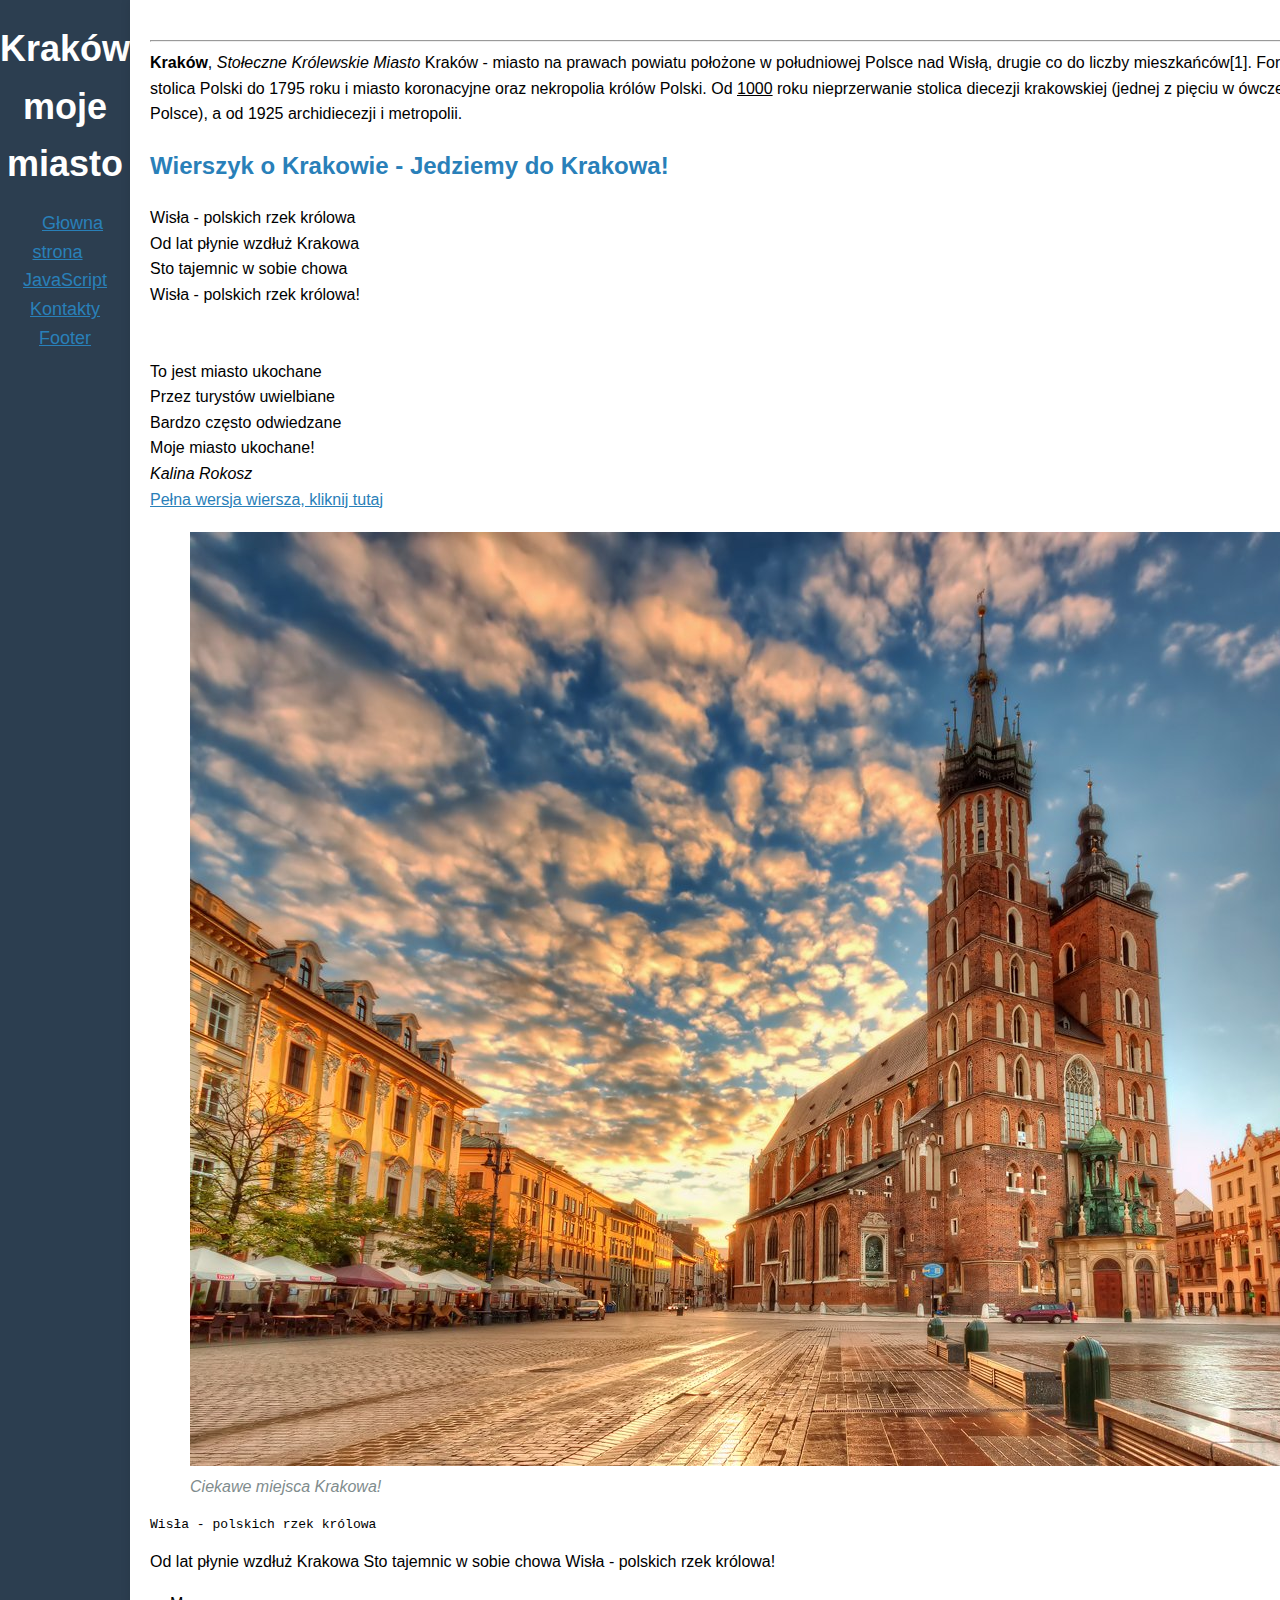
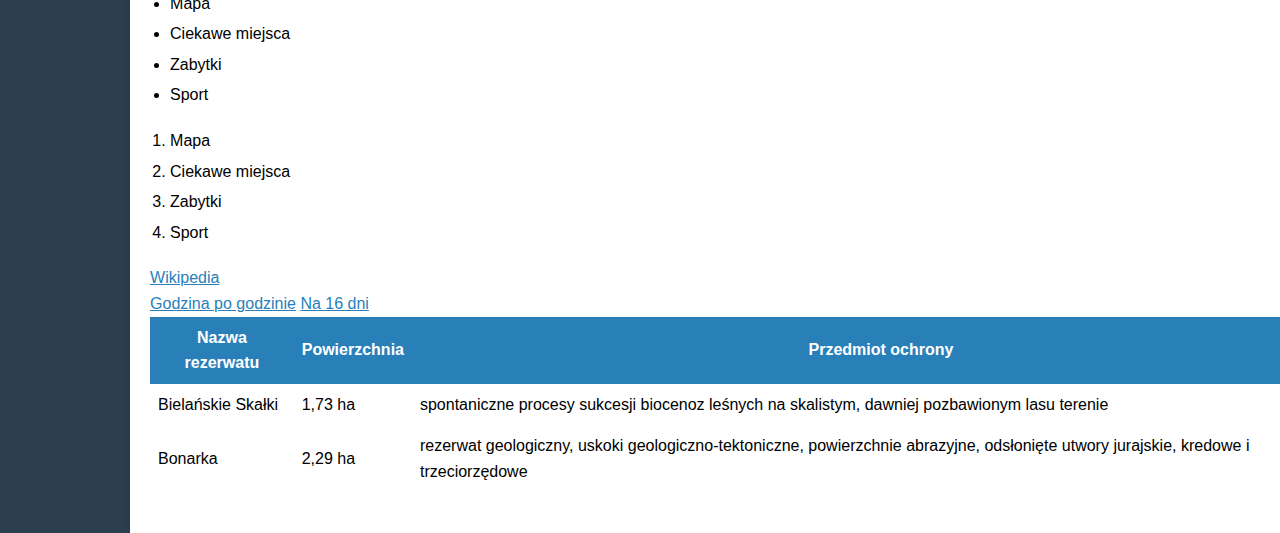
<file: index.html>
<!DOCTYPE html>
<html lang="pl">

<head>
    <title>Kraków</title>
    <meta charset="UTF-8">
    <link rel="stylesheet" href="style.css">
</head>

<body>
    <header>
        <h1>Kraków moje miasto</h1>
        <nav>
            <ul>
                <li><a href="index.html">Głowna strona</a></li>
                <li><a href="js.html" target="_blank">JavaScript</a></li>
                <li><a href="kontakty.html" target="_blank">Kontakty</a></li>
                <li><a href="#footer">Footer</a></li>
            </ul>
        </nav>
    </header>
    <main>
        <p>
        </p>
        <hr>
        <b>Kraków</b>, <i>Stołeczne Królewskie Miasto</i> Kraków - miasto na prawach powiatu położone w południowej Polsce nad Wisłą, drugie co do liczby mieszkańców[1]. Formalna stolica Polski do 1795 roku i miasto koronacyjne oraz nekropolia królów Polski. Od <u>1000</u> roku nieprzerwanie stolica diecezji krakowskiej (jednej z pięciu w ówczesnej Polsce), a od 1925 archidiecezji i metropolii.
        <h2>Wierszyk o Krakowie - Jedziemy do Krakowa!</h2>
        <p>
            Wisła - polskich rzek królowa<br> Od lat płynie wzdłuż Krakowa<br> Sto tajemnic w sobie chowa<br> Wisła - polskich rzek królowa!<br>
            <br><br>
                To jest miasto ukochane<br>
                Przez turystów uwielbiane<br>
                Bardzo często odwiedzane<br>
                Moje miasto ukochane!<br>
                <i>Kalina Rokosz</i><br>
                <a href="https://muzycznakurtyna.pl/wierszyk/jedziemy-do-krakowa-wierszyk-o-krakowie/" target="_blank">Pełna wersja wiersza, kliknij tutaj</a>
        </p>
        <figure>
            <img src="images/krakow.jpg" alt="obrazek Kraków">
            <figcaption>Ciekawe miejsca Krakowa!</figcaption>
        </figure>
        <pre>
Wisła - polskich rzek królowa
</pre>
        Od lat płynie wzdłuż Krakowa
        Sto tajemnic w sobie chowa
        Wisła - polskich rzek królowa!
        <ul>
            <li>Mapa</li>
            <li>Ciekawe miejsca</li>
            <li>Zabytki</li>
            <li>Sport</li>
        </ul>
        <ol>
            <li>Mapa</li>
            <li>Ciekawe miejsca</li>
            <li>Zabytki</li>
            <li>Sport</li>
        </ol>
          <style>
        body {
            margin: 0;
            font-family: Arial, sans-serif;
            display: flex; 
            min-height: 100vh;
        }

        .content {
            flex: 3; 
            padding: 20px;
            background-color: #ffffff;
        }

        .widget {
            flex: 1; 
            background-color: #f0f0f0;
            padding: 20px;
            box-shadow: -2px 0 5px rgba(0, 0, 0, 0.1); 
        }

        .container {
            display: flex; 
            width: 100%;
        }
    </style>
        
        
        <a href="https://pl.wikipedia.org/wiki/Krak%C3%B3w" target="_blank">Wikipedia</a>
        <div id="tp-widget-default" data-city="200122" data-version="2.0.0">
            <div id="tp-widget-bottom-default">
                <a id="tp-widget-flink-default" href="https://www.twojapogoda.pl/prognoza-godzinowa-polska/malopolskie-krakow/" target="_blank" rel="nofollow" title="Kraków - prognoza godzinowa">Godzina po godzinie</a>
                <a id="tp-widget-flink-second" href="https://www.twojapogoda.pl/prognoza-16dni-polska/malopolskie-krakow/" target="_blank" rel="nofollow" title="Kraków - prognoza na 16 dni">Na 16 dni</a>
                <a id="tp-widget-mlink-default" href="https://www.twojapogoda.pl" target="_blank" rel="nofollow" title="TwojaPogoda.pl - Pogoda w Polsce i na świecie - pogoda na 16 dni"></a>
            </div>
            <script type="text/javascript">
                (function(t, p, w, d, g) {
                    if (t.getElementById(w)) return;
                    d = t.getElementsByTagName(p)[0], g = t.createElement(p);
                    g.id = w;
                    g.src = "https://widget.twojapogoda.pl/default/main.js";
                    g.charset = "UTF-8";
                    d.parentNode.appendChild(g);
                }(document, "script", "tp-widget-script-default"));
            </script>
        </div>
        <table>
            <tr>
                <th>Nazwa rezerwatu</th>
                <th>Powierzchnia</th>
                <th>Przedmiot ochrony</th>
            </tr>
            <tr>
                <td>Bielańskie Skałki</td>
                <td>1,73 ha</td>
                <td>spontaniczne procesy sukcesji biocenoz leśnych na skalistym, dawniej pozbawionym lasu terenie</td>
            </tr>
            <tr>
                <td>Bonarka</td>
                <td>2,29 ha</td>
                <td>rezerwat geologiczny, uskoki geologiczno-tektoniczne, powierzchnie abrazyjne, odsłonięte utwory jurajskie, kredowe
                    i trzeciorzędowe</td>
            </tr>
        </table>
    </main>
    <footer id="footer">
        <P>
            x<sub>l</sub> + x<sub>2</sub> = 1000 <br>
            Lekcja trwa: 12<sup>15</sup> - 13<sup>00</sup>
        </p>
        <p>Copyright &copy; 3a1 klasa Iwo Stępień &spades;</p>
    </footer>
    <script>
        (function(t, p, w, d, g) {
            if (t.getElementByld(w)) return;
            d = t.getElementsByTagName(p)[0], g = t.createElement(p);
            g.id = w;
            g.src = "https://widget.twojapogoda.pl/default/main.js";
            g.charset = "UTF-8";
            d.parentNode.appendChild(g);
        }(document, "script", "tp-widget-script-default"));
    </script>
</body>

</html>
</file>
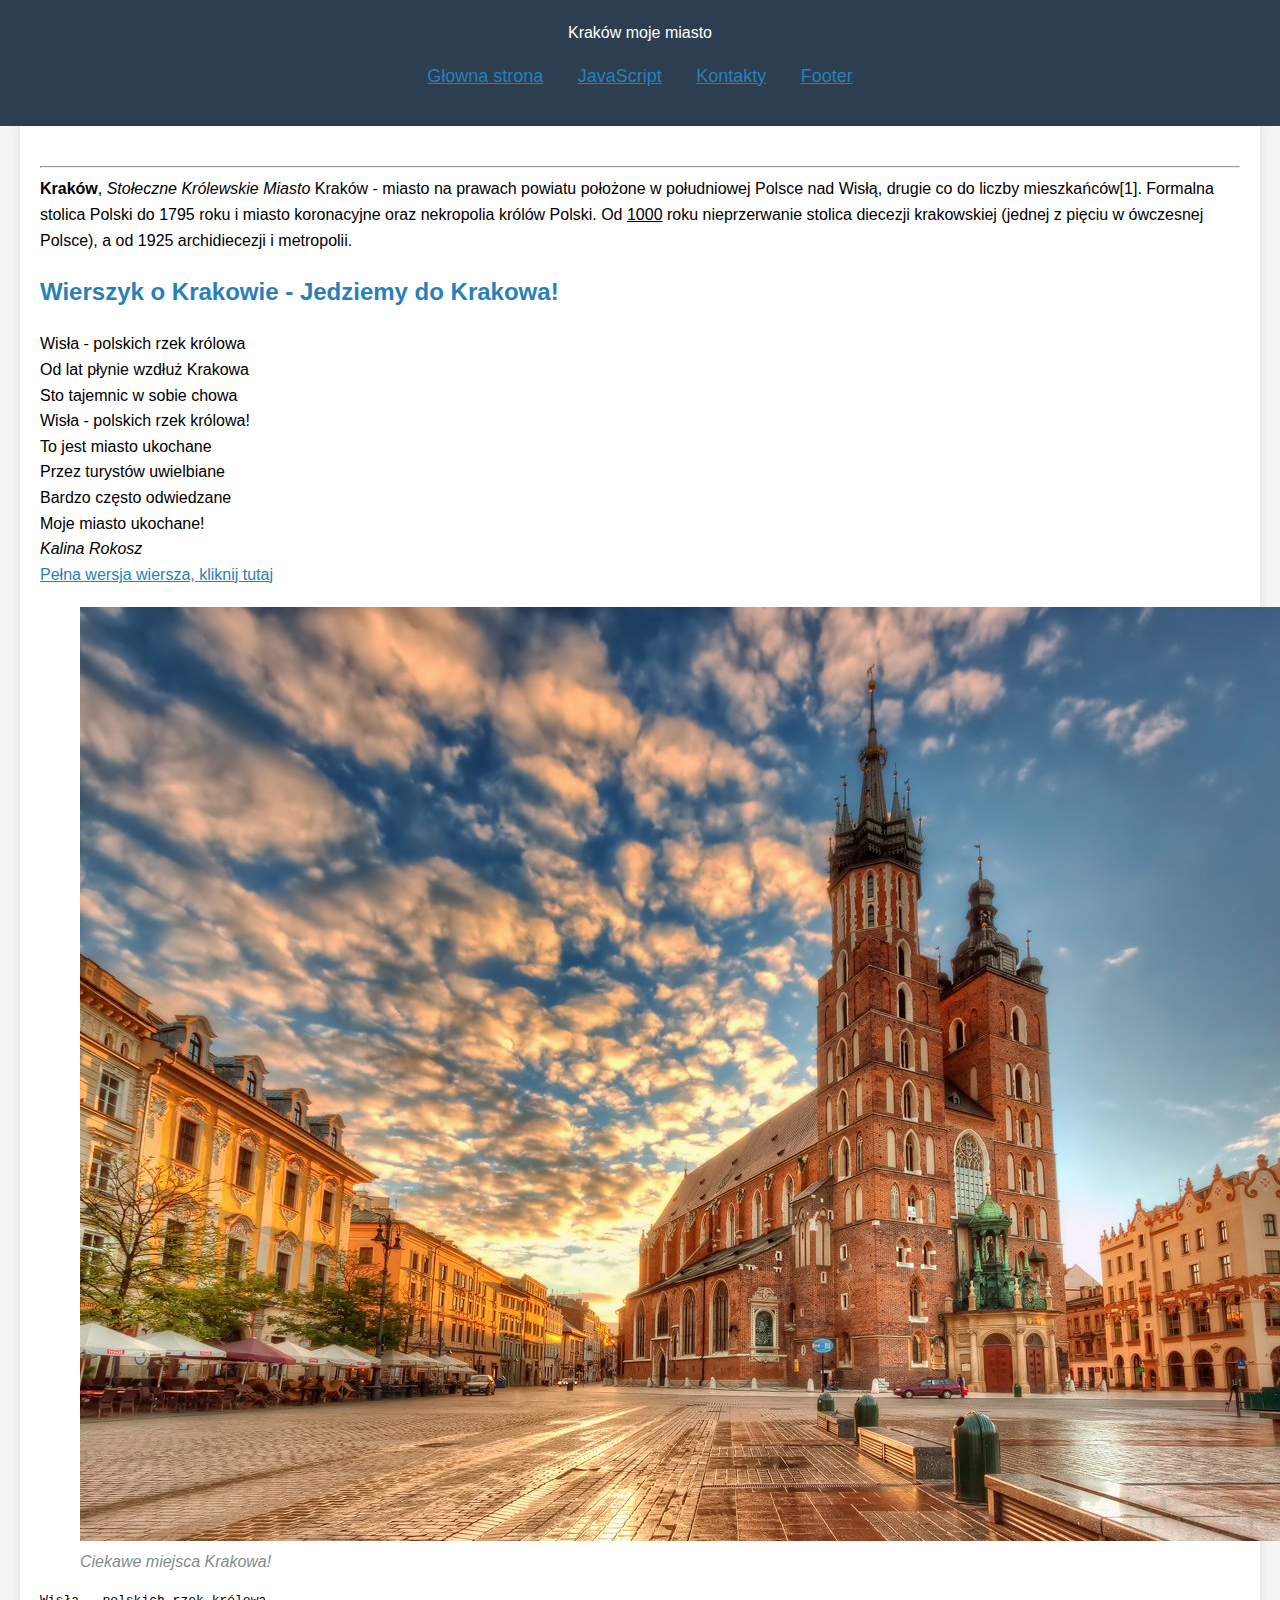
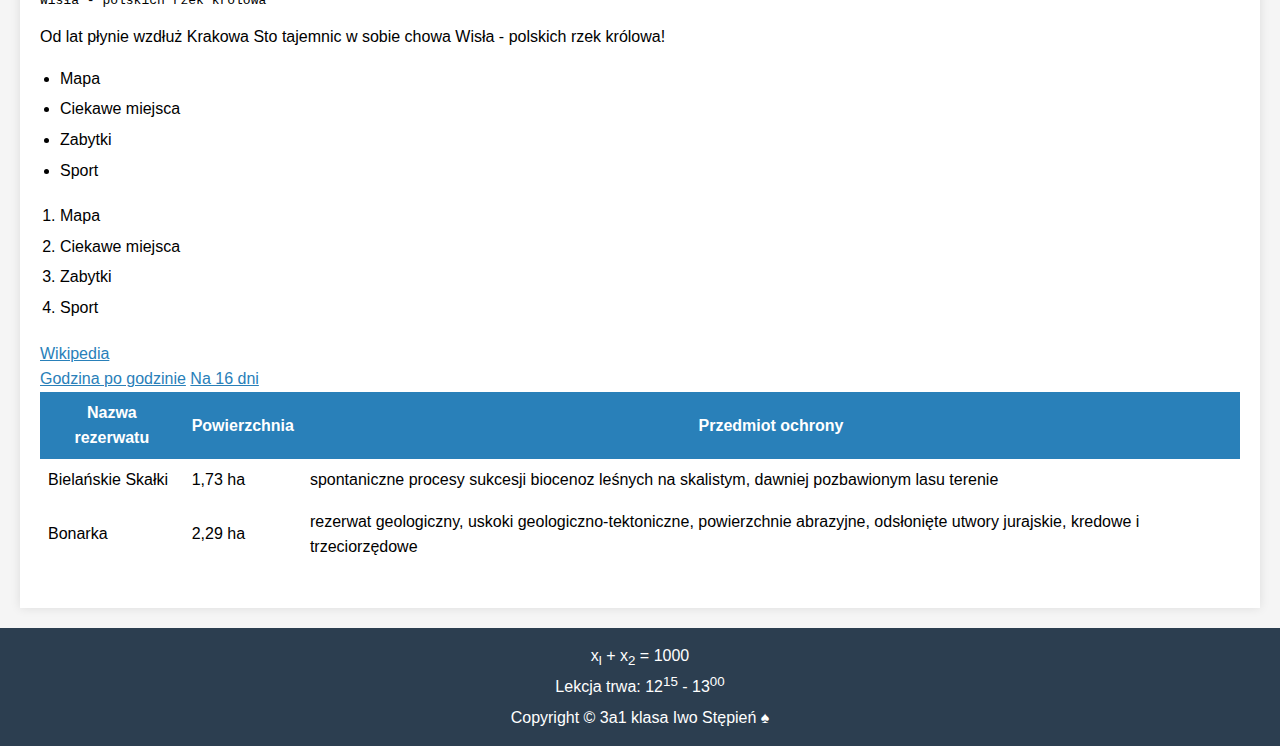
<file: INDEXPOPRAWNEHTML.html>
<!DOCTYPE html>
<html lang="pl">
<head>
<title>Kraków</title>
<meta charset="UTF-8">
<link rel="stylesheet" href="style.css">
</head>
<body>
<header>
<hl>Kraków moje miasto</hl> <nav>
<ul>
<li><a href="index.html">Głowna strona</a></li>
<li><a href="js.html" target="_blank">JavaScript</a></li> <li><a href="kontakty.html" target="_blank">Kontakty</a></li> <li><a href="#footer">Footer</a></li>
</ul>
</nav>
</header>
<main>
<P>
</p>
<hr>
<b>Kraków</b>, <i>Stołeczne Królewskie Miasto</i> Kraków - miasto na prawach powiatu położone w południowej Polsce nad Wisłą, drugie co do liczby mieszkańców[1]. Formalna stolica Polski do 1795 roku i miasto koronacyjne oraz nekropolia królów Polski. Od <u>1000</u> roku nieprzerwanie stolica diecezji krakowskiej (jednej z pięciu w ówczesnej Polsce), a od 1925 archidiecezji i metropolii.
<h2>Wierszyk o Krakowie - Jedziemy do Krakowa!</h2>
<P>
Wisła - polskich rzek królowa<br> Od lat płynie wzdłuż Krakowa<br> Sto tajemnic w sobie chowa<br> Wisła - polskich rzek królowa!<br> <brxbr>
To jest miasto ukochane<br>
Przez turystów uwielbiane<br>
Bardzo często odwiedzane<br>
Moje miasto ukochane!<br>
<i>Kalina Rokosz</i><br>
<a href="https://muzycznakurtyna.pl/wierszyk/jedziemy-do-krakowa-wierszyk-o-krakowie/" target="_blank">Pełna wersja wiersza, kliknij tutaj</a>
</p>
<figure>
<img src="images/krakow.jpg" alt="obrazek Kraków">
<figcaption>Ciekawe miejsca Krakowa!</figcaption>
</figure>
<pre>
Wisła - polskich rzek królowa
</pre>
Od lat płynie wzdłuż Krakowa
Sto tajemnic w sobie chowa
Wisła - polskich rzek królowa!
<ul>
<li>Mapa</li>
<li>Ciekawe miejsca</li>
<li>Zabytki</li>
<li>Sport</li>
</ul>
<ol>
<li>Mapa</li>
<li>Ciekawe miejsca</li>
<li>Zabytki</li>
<li>Sport</li>
</ol>
<a href="https://pl.wikipedia.org/wiki/Krak%C3%B3w" target="_blank">Wikipedia</a>
<div id="tp-widget-default" data-city="200122" data-version="2.0.0">
	<div id="tp-widget-bottom-default">
		<a id="tp-widget-flink-default" href="https://www.twojapogoda.pl/prognoza-godzinowa-polska/malopolskie-krakow/" target="_blank" rel="nofollow" title="Kraków - prognoza godzinowa">Godzina po godzinie</a>
		<a id="tp-widget-flink-second" href="https://www.twojapogoda.pl/prognoza-16dni-polska/malopolskie-krakow/" target="_blank" rel="nofollow" title="Kraków - prognoza na 16 dni">Na 16 dni</a>
		<a id="tp-widget-mlink-default" href="https://www.twojapogoda.pl" target="_blank" rel="nofollow" title="TwojaPogoda.pl - Pogoda w Polsce i na świecie - pogoda na 16 dni"></a>
	</div>
	<script type="text/javascript">
		(function (t, p, w, d, g) {
			if (t.getElementById(w)) return;
			d = t.getElementsByTagName(p)[0], g = t.createElement(p);
			g.id = w; g.src = "https://widget.twojapogoda.pl/default/main.js";g.charset="UTF-8";
			d.parentNode.appendChild(g);
		}(document, "script", "tp-widget-script-default"));
	</script>
</div>
<table>
    <tr>
    <th>Nazwa rezerwatu</th>
    <th>Powierzchnia</th>
    <th>Przedmiot ochrony</th>
    </tr>
    <tr>
    <td>Bielańskie Skałki</td>
    <td>1,73 ha</td>
    <td>spontaniczne procesy sukcesji biocenoz leśnych na skalistym, dawniej pozbawionym lasu terenie</td>
    </tr>
    <tr>
    <td>Bonarka</td>
    <td>2,29 ha</td>
    <td>rezerwat geologiczny, uskoki geologiczno-tektoniczne, powierzchnie abrazyjne, odsłonięte utwory jurajskie, kredowe
    i trzeciorzędowe</td>
    </tr>
    </table>
</main>
<footer id="footer">
<P>
x<sub>l</sub> + x<sub>2</sub> = 1000 <br>
Lekcja trwa: 12<sup>15</sup> - 13<sup>00</sup>
</p>
<p>Copyright &copy; 3a1 klasa Iwo Stępień &spades;</p>
</footer>
<script>
(function (t, p, w, d, g) {
if (t.getElementByld(w)) return;
d = t.getElementsByTagName(p)[0], g = t.createElement(p);
g.id = w; g.src = "https://widget.twojapogoda.pl/default/main.js";g.charset="UTF-8"; d.parentNode.appendChild(g);
}(document, "script", "tp-widget-script-default"));
</script>
</body>
</html>
</file>
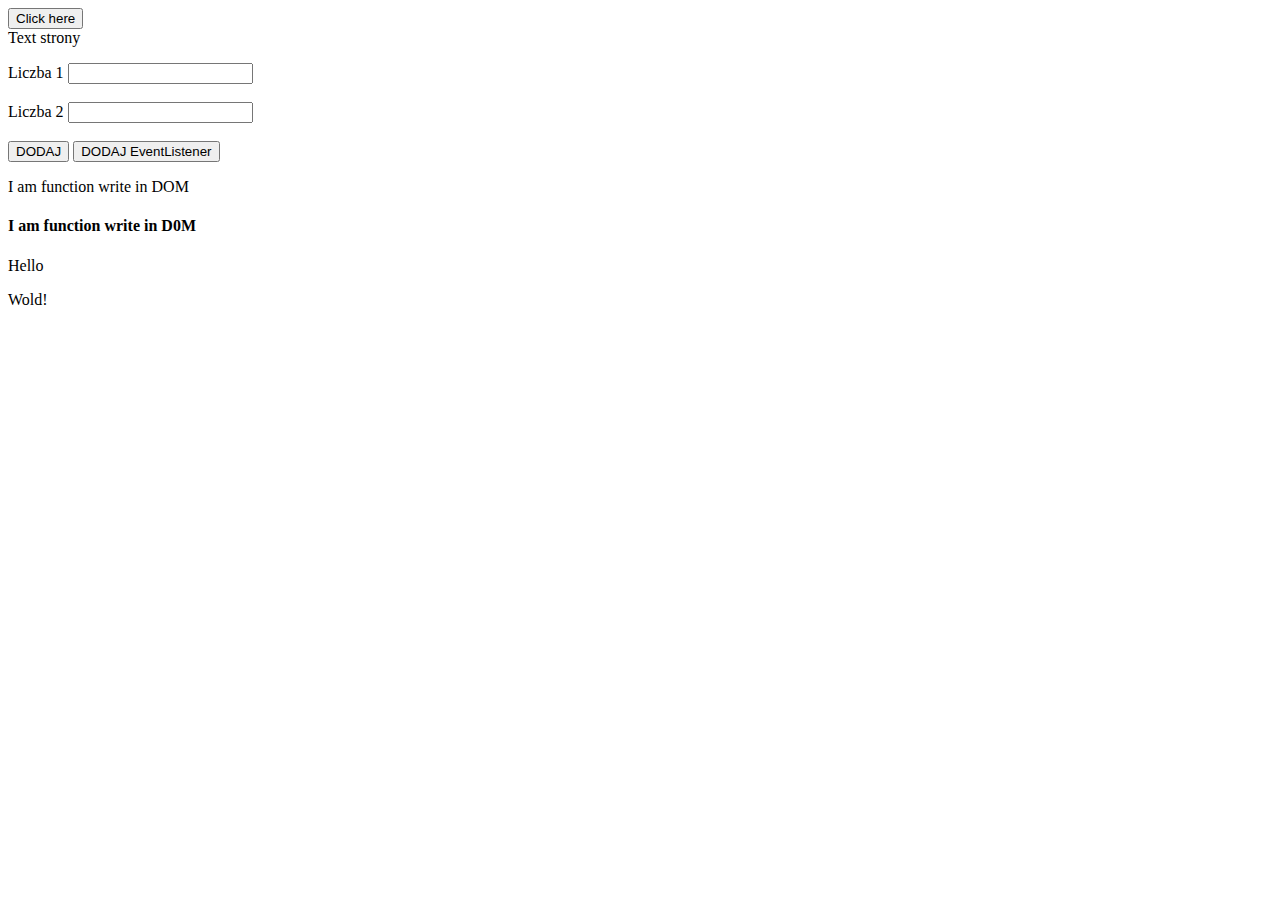
<file: js.html>
<!DOCTYPE html>
<html lang="pl">

<head>
    <meta charset="UTF-8">
    <meta name="viewport" content="width=device-width, initial-scale=l.0">
    <title>JavaScript</title>
</head>

<body>
    <button id="clickIt">Click here</button>
    <div id="div-id-l">Text strony</div>
    <p id="demo"></p>
    <div>
        Liczba 1 <input type="text" id="liczbal"><br><br>
        Liczba 2 <input type="text" id="liczba2"><br><br>
        <button onclick="dodaj()">DODAJ</button>
        <button id="dodaj">DODAJ EventListener</button>
        <p id="wynik"></p>
    </div>

    <script>
        // alert("Hello world!")
        // prompt("jak masz na imię?")
        // console.log("I am console your browser, hello!")
        //DOM

        document.write("I am function write in DOM")
        document.write("<h4>I am function write in D0M</h4>")

        //my fuction

        function myWrite(myAttribute) {
            document.write(myAttribute);
        }

        myWrite("<hl class='element-hl'>Hello</hl>");
        myWrite("<br>");
        myWrite("<p>Wold!</p>");
        myWrite("<br>")
        let myElement = document.getElementByld("div-id-l");
        document.getElementByld("div-id-l").innerHTML += "<div style='color:blue;'>It is add innerHTML</div>";
        document.getElementByld("div-id-l").style.color = "red";
        myElement.style.fontsize = "30px";

        // varible
        let num = 1.45;
        let str = "string";
        let bool = true;
        console.log(num);
        console.log(str);
        console.log(bool);

        let firstNum = 17;
        let secondNum = 24;

        //
        firstNum = 1000 + firstNum;
        firstNum += 100;
        console.log(firstNum);
        firstNum++;
        console.log(firstNum);
        firstNum--;
        console.log(firstNum);

        document.write("Wynik dodawanie: ", firstNum + secondNum, "<br>");
        document.write("Wynik reszta z dzielenia: ", firstNum % secondNum, "<br>")
        document.write("Wynik mnożenia: ", firstNum * secondNum, "<br>");
        document.write("Wynik dzielenia: ", firstNum / secondNum, "<br>");

        // function +

        function summ(a, b) {
            return a + b;
        }

        document.write("Wynik funkcji summ: ", summ(firstNum, secondNum))

        // Listener and function

        function myFunction() {
            document.getElementByld("demo").innerHTML += "We clicked!<br>";
        }

        document.getElementByld("clicklt").addEventListener("click", myFunction)

        //onclick="dodaj()"
        function dodaj() {
            let liczbal = parselnt(document.getElementByld("liczbal").value);
            let liczba2 = parselnt(document.getElementByld("liczba2").value);
            let wynikSum = liczbal + liczba2;
            document.getElementByld("wynik").innerHTML = wynikSum;
        }

        //addEventListener("click", dodajEventListener)
        function dodajEventListener() {
            let liczbal = parselnt(document.getElementByld("liczbal").value);
            let liczba2 = parselnt(document.getElementByld("liczba2").value);
            let wynikSum = liczbal + liczba2;
            document.getElementByld("wynik").innerHTML = wynikSum;
        }

        document.getElementByld("dodaj").addEventListener("click", dodajEventListener)
    </script>
</body>

</html>
</file>
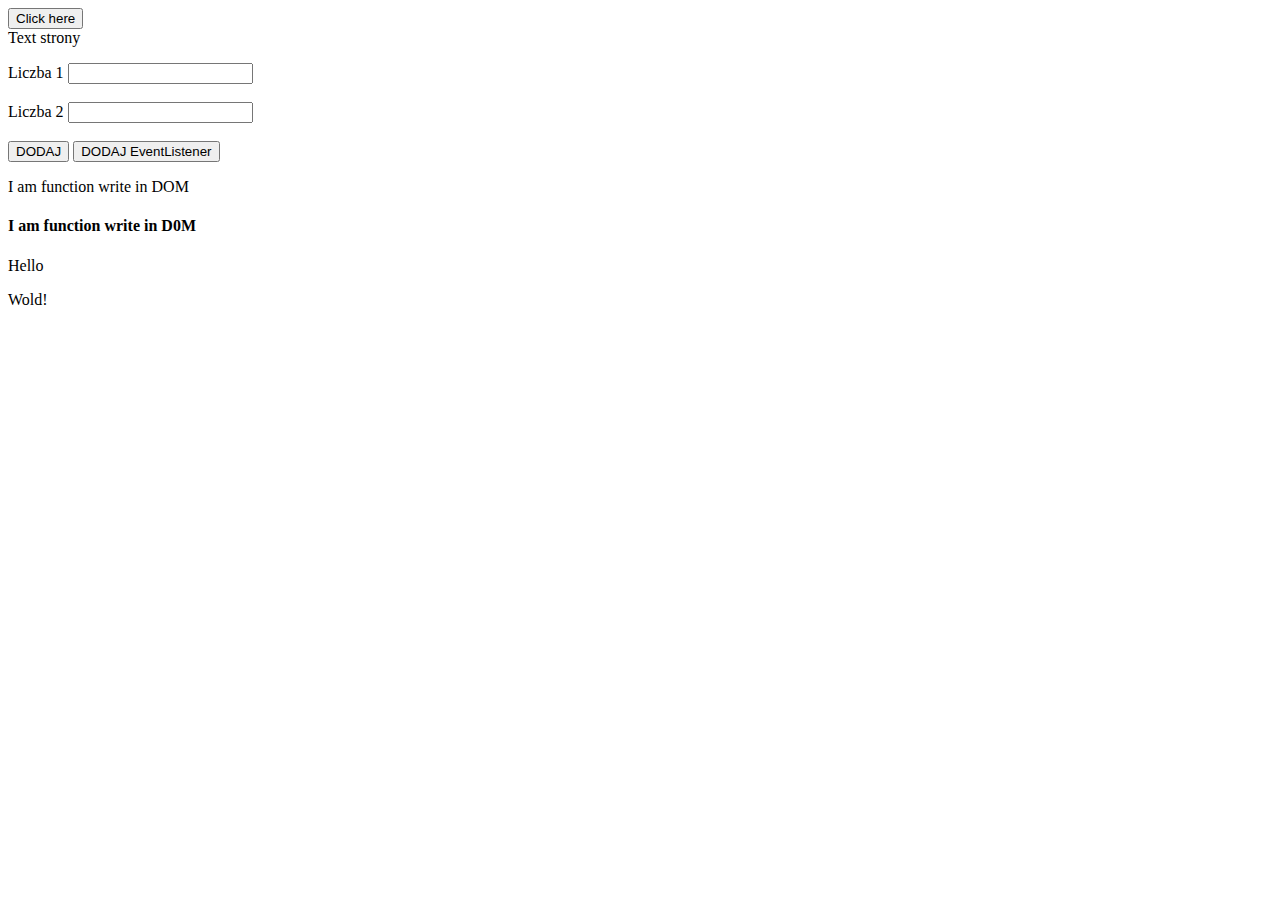
<file: JSPOPRAWNEHTML.html>
<!DOCTYPE html>
<html lang="pl">
<head>
<meta charset="UTF-8">
<meta name="viewport" content="width=device-width, initial-scale=l.0"> <title>JavaScript</title>
</head>
<body>
<button id="clickIt">Click here</button>
<div id="div-id-l">Text strony</div>
<p id="demo"></p>
<div>
Liczba 1 <input type="text" id="liczbal"><br><br>
Liczba 2 <input type="text" id="liczba2"><br><br>
<button onclick="dodaj()">DODAJ</button>
<button id="dodaj">DODAJ EventListener</button>
<p id="wynik"></p>
</div>

<script>

// alert("Hello world!")
// prompt("jak masz na imię?")
// console.log("I am console your browser, hello!")
//DOM

document.write("I am function write in DOM")
document.write("<h4>I am function write in D0M</h4>")

//my fuction

function myWrite(myAttribute) {
    document.write(myAttribute);
}

myWrite("<hl class='element-hl'>Hello</hl>");
myWrite("<br>");
myWrite("<p>Wold!</p>");
myWrite("<br>")
let myElement = document.getElementByld("div-id-l");
document.getElementByld("div-id-l").innerHTML += "<div style='color:blue;'>It is add innerHTML</div>";
document.getElementByld("div-id-l").style.color = "red"; myElement.style.fontsize = "30px";

// varible
let num = 1.45;
let str = "string";
let bool = true;
console.log(num);
console.log(str);
console.log(bool);

let firstNum = 17; let secondNum = 24;

//
firstNum = 1000 + firstNum;
firstNum += 100; console.log(firstNum);
firstNum++;
console.log(firstNum);
firstNum--;
console.log(firstNum);

document.write("Wynik dodawanie: ", firstNum + secondNum, "<br>");
document.write("Wynik reszta z dzielenia: ", firstNum % secondNum, "<br>")
document.write("Wynik mnożenia: ", firstNum * secondNum, "<br>");
document.write("Wynik dzielenia: ", firstNum / secondNum, "<br>");

// function +

function summ(a, b) {
    return a + b;
}

document.write("Wynik funkcji summ: ", summ(firstNum, secondNum))

// Listener and function

function myFunction(){
    document.getElementByld("demo").innerHTML += "We clicked!<br>";
}

document.getElementByld("clicklt").addEventListener("click", myFunction)

//onclick="dodaj()"
function dodaj() {
    let liczbal=parselnt(document.getElementByld("liczbal").value);
    let liczba2=parselnt(document.getElementByld("liczba2").value);
    let wynikSum=liczbal+liczba2;
    document.getElementByld("wynik").innerHTML=wynikSum;
}

//addEventListener("click", dodajEventListener)
function dodajEventListener(){
    let liczbal=parselnt(document.getElementByld("liczbal").value);
    let liczba2=parselnt(document.getElementByld("liczba2").value);
    let wynikSum=liczbal+liczba2;
    document.getElementByld("wynik").innerHTML=wynikSum;
}

document.getElementByld("dodaj").addEventListener("click", dodajEventListener)
</script>
</body>
</html>
</file>
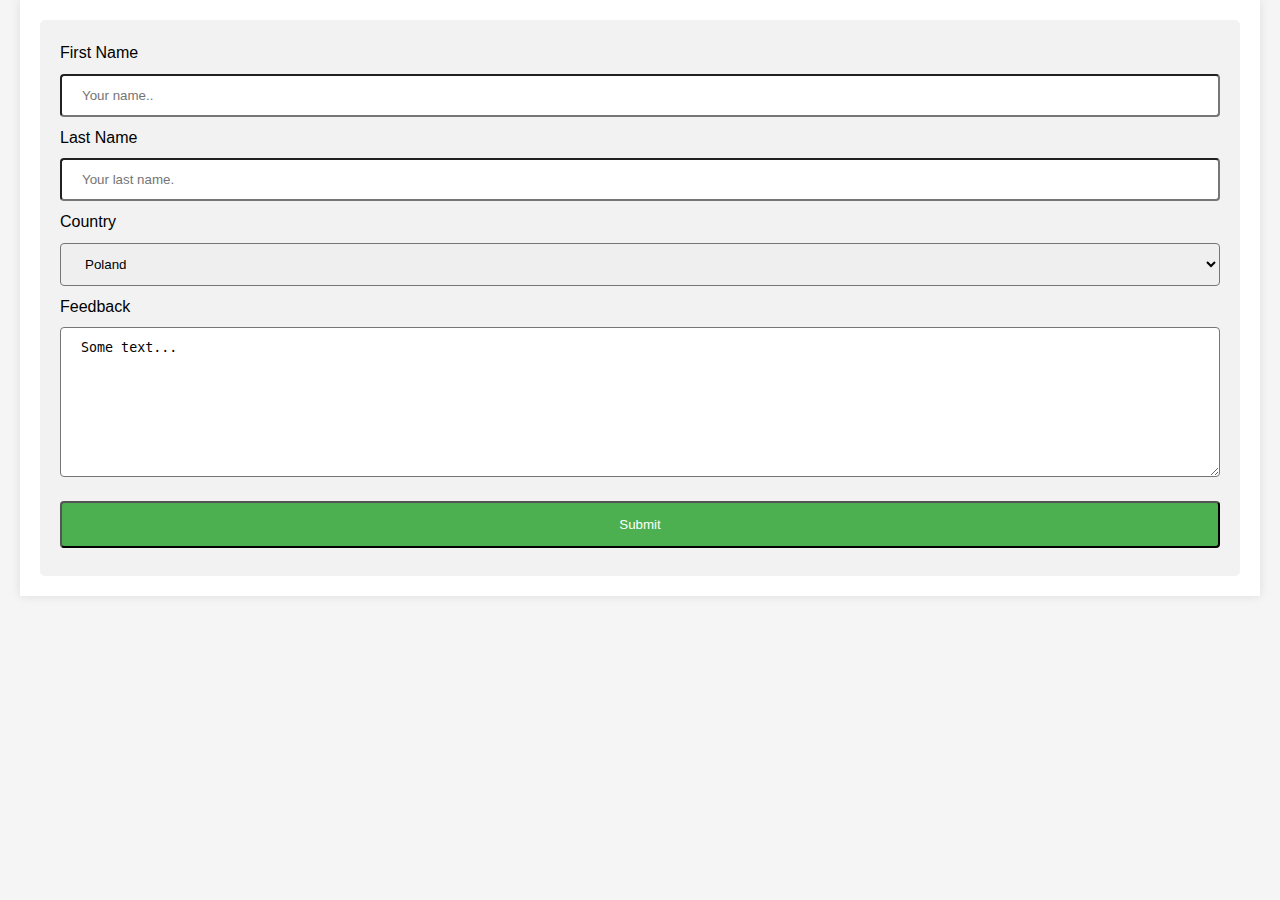
<file: kontakty.html>
<!DOCTYPE html>
<html lang="pl">

<head>
    <meta charset="UTF-8">
    <meta name="viewport" content="width=device-width, initial-scale=l.0">
    <link rel="stylesheet" href="style.css">
    <title>Kontakty</title>
</head>

<body>
    <main>
        <div class="form-kontakty">
            <form action="https://formspree.io/f/code" method="POST">
                <label for="fname">First Name</label>
                <input type="text" id="fname" name="firstname" placeholder="Your name.."> <label for="lname">Last Name</label>
                <input type="text" id="lname" name="lastname" placeholder="Your last name.">
                <label for="country">Country</label>
                <select id="country" name="country">
                    <option value="polska">Poland</option>
                    <option value="Ukraine">Ukraine</option>
                    <option value="usa">USA</option>
                </select>
                <label for="text-area">Feedback</label>
                <textarea id="text-area">Some text...</textarea>
                <input type="submit" value="Submit">
            </form>
        </div>
    </main>
</body>

</html>
</file>
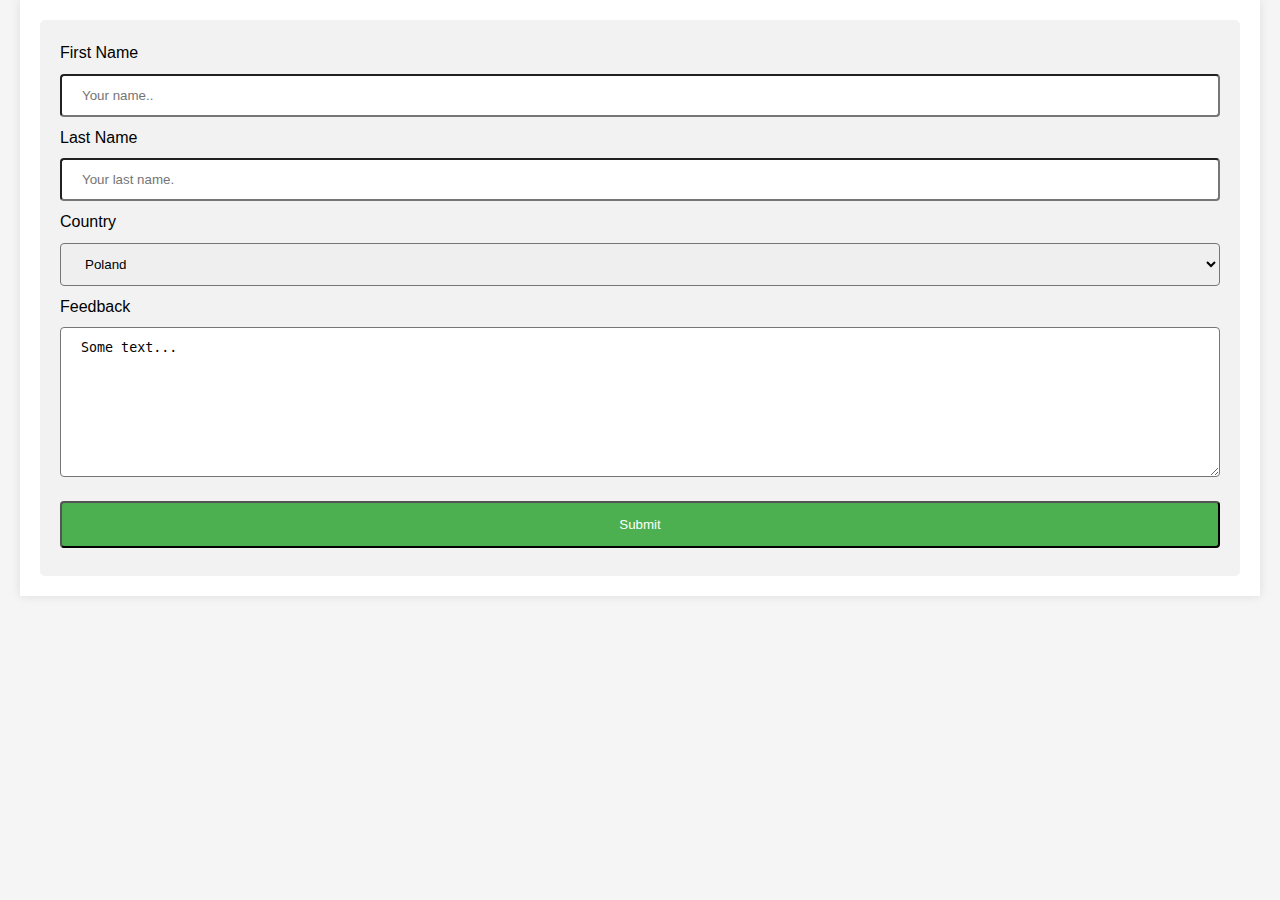
<file: KONTAKTYPOPRAWNEHTML.html>
<!DOCTYPE html>
<html lang="pl">
<head>
<meta charset="UTF-8">
<meta name="viewport" content="width=device-width, initial-scale=l.0">
<link rel="stylesheet" href="style.css"> <title>Kontakty</title>
</head>
<body>
<main>
<div class="form-kontakty">
<form action="https://formspree.io/f/code" method="POST">
<label for="fname">First Name</label>
<input type="text" id="fname" name="firstname" placeholder="Your name.."> <label for="lname">Last Name</label>
<input type="text" id="lname" name="lastname" placeholder="Your last name.">
<label for="country">Country</label>
<select id="country" name="country">
<option value="polska">Poland</option>
<option value="Ukraine">Ukraine</option>
<option value="usa">USA</option>
</select>
<label for="text-area">Feedback</label>
<textarea id="text-area">Some text...</textarea>
<input type="submit" value="Submit">
</form> 
</div>
</main>
</body> 
</html>
</file>
<file: style.css>
/* General styles */ body {
    font-family: Arial, sans-serif; line-height: 1.6; background-color: #f5f5f5; margin: 0; padding: 0;
}
/* Styles for the header */ header {
background-color: #2c3e50; color: white; padding: 20px 0; text-align: center;
}
header h1 {
margin: 0; font-size: 36px;
}
nav ul {
list-style: nonę; padding: 0;
}
nav ul li {
display: inline; margin: 0 15px; font-size: 18px;
}
nav ul li:hover {
text-decoration: underline; cursor: pointer;
}
/* Main content */ main {
padding: 20px;
max-width: 1200px;
margin: 0 auto;
background-color: #fff;
box-shadow: 0 0 10px rgba(0,0,0,0.1)
}
main p, main ul, main ol { margin-bottom: 20px;
}
h2 {
color: #2980b9;
}
/* Styles for images */ figurę {
text-align: center; margin: 20px 0;
}
figurę img {
max-width: 100%; height: auto; border: lpx solid #ccc; border-radius: 8px;
}
figcaption {
font-style: italic; color: #7f8c8d;
}
/* Styles for the table */ table {
width: 100%;
border-collapse: collapse; margin-bottom: 20px;
}
table, th, td {
border: lpx solid #ddd; padding: 8px;
}
th {
background-color: #2980b9; color: white;
}
/* Styles for lists */ ul, ol {
padding-left: 20px;
}
ul li, ol li {
margin-bottom: 5px;
}
/* Styles for links */ a {
color: #2980b9; text-decoration: nonę;
}
a:hover {
text-decoration: underline;
}
/* Styles for the footer */ footer {
background-color: #2c3e50; color: white; text-align: center; padding: 10px 0; margin-top: 20px;
}
footer p {
margin: 5px 0;
}
/* style form */
input[type=text], select, textarea { width: 100%; padding: 12px 20px; margin: 8px 0; display: inline-block; border: lpx solid #ccc; border-radius: 4px; box-sizing: border-box;
}
input[type=submit] { width: 100%;
background-color: #4CAF50; color: white; padding: 14px 20px; margin: 8px 0; border: nonę; border-radius: 4px; cursor: pointer;
}
input[type=submit]:hover {
background-color: #45a049;
}
textarea {
height: 150px;
}
.form-kontakty {
border-radius: 5px; background-color: #f2f2f2; padding: 20px;
}
</file>
